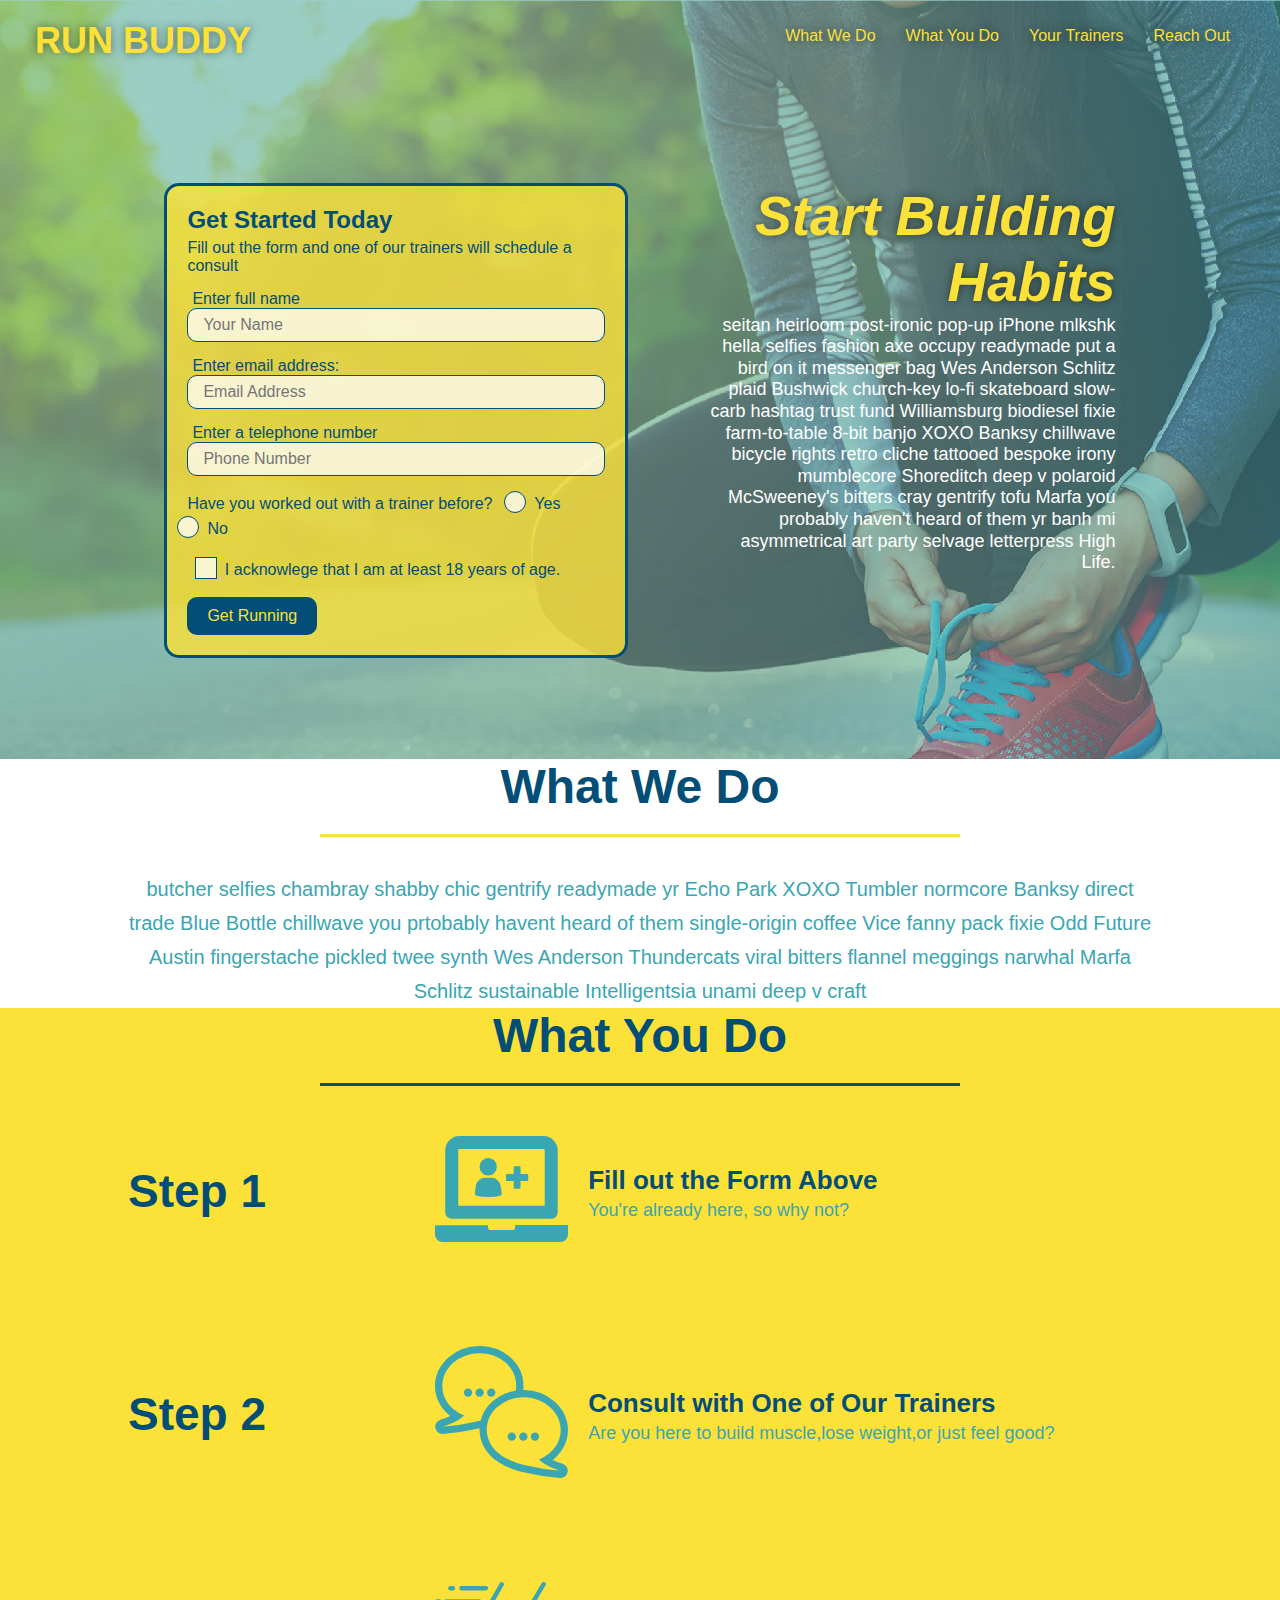
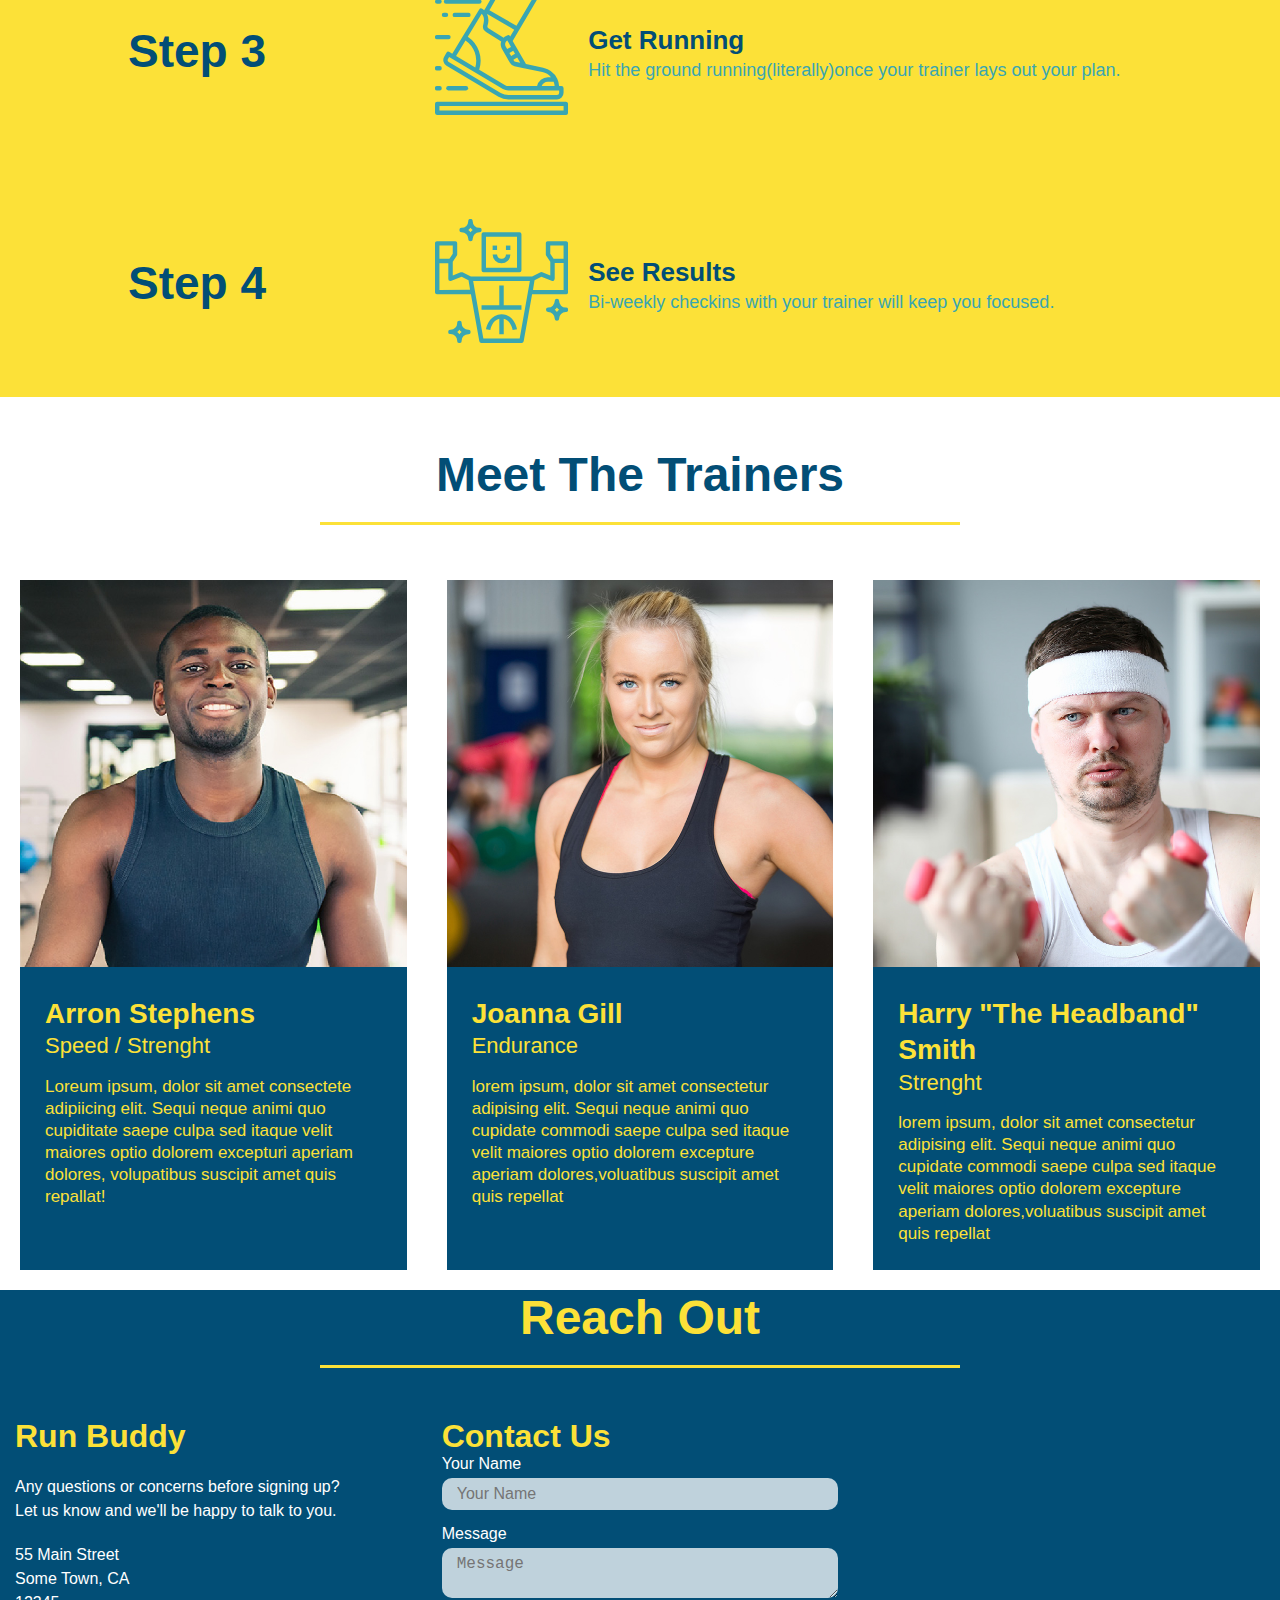
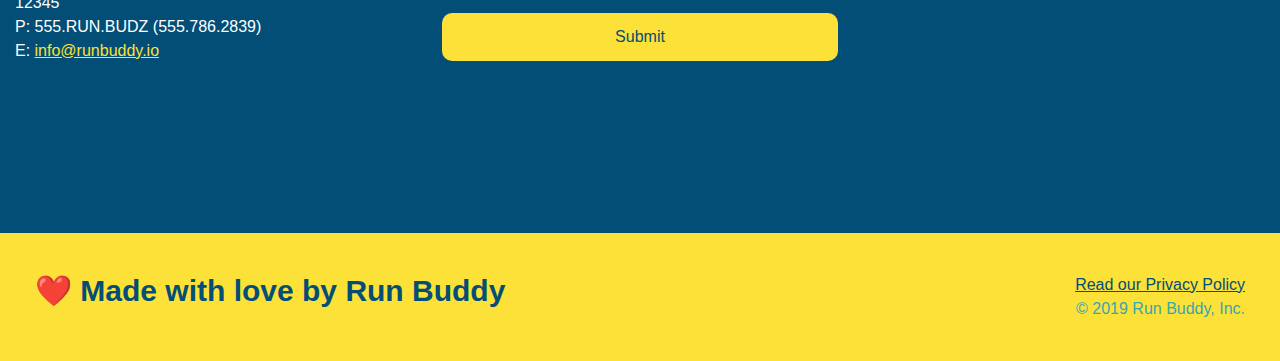
<file: index.html>
<!DOCTYPE html>
<html lang="en">
    <head>
        <meta charset="UTF-8" />
        <title>Run Buddy</title>
        <link rel="stylesheet" href="./assets/css/style.css"/>
        <meta name="viewport" content="width=device-width, initial-scale=1.0"/>


    </head>
    <body>
        <!--navigation-->
        <header>
        <h1>
            <a href="/">RUN BUDDY</a>
        </h1>
        <nav>
            <!--Unordered list elemant-->
            <ul>
                <!--List item element-->
                <li>
                    <!--Anchor element-->
                    <a href="#what-we-do">What We Do</a>
                </li>
                <li>
                    <a href="#what-you-do">What You Do</a>
                </li>
                <li>
                    <a href="#your-trainers">Your Trainers</a>
                </li>
                <li>
                    <a href="#reach-out">Reach Out</a>
                </li>
            </ul>
        </nav>
        </header>

        <!--hero/jumbotron-->
        <section class="hero">
           
            <div class="hero-form">
                <h3>Get Started Today</h3>
                <p>Fill out the form and one of our trainers will schedule a consult</p>
            <!--Add for Element-->
            <form>
                <label for="name">Enter full name</label>
                <input type="text" placeholder="Your Name" name="name" id="name" class="form-input"/>
                <label for="email">Enter email address:</label>
                <input type="email" placeholder="Email Address" name="email" id="email" class="form-input"/>
                <label for="phone">Enter a telephone number</label>
                <input type="tel" placeholder="Phone Number" name="phone" id="phone" class="form-input "/>
                <p>
                    Have you worked out with a trainer before?

                 <span class="radio-wrapper">
                     <input type="radio" name="trainer-confirm" id="trainer-yes"/>
                     <label for="trainer-yes">Yes</label>
                 </span>
                 <span class="radio-wrapper">
                     <input type="radio" name="trainer-confirm" id="trainer-no"/>
                     <label for="trainer-no">No</label>
                 </span>
                </p>
                <p>
                 <span class="checkbox-wrapper">
                     <input type="checkbox" name="age-confirm" id="checkbox"/>
                     <label for="checkbox">I acknowlege that I am at least 18 years of age.</label>
                </span>
                </p>
                <button type="submit">
                Get Running
                 </button>
            </form>
            </div>
            <div class="hero-cta">
                <h2>Start Building Habits</h2>
                <p>
                    seitan heirloom post-ironic pop-up iPhone mlkshk hella selfies fashion axe occupy readymade put a bird on it messenger bag Wes Anderson Schlitz plaid Bushwick church-key lo-fi skateboard slow-carb hashtag trust fund Williamsburg biodiesel fixie farm-to-table 8-bit banjo XOXO Banksy chillwave bicycle rights retro cliche tattooed bespoke irony mumblecore Shoreditch deep v polaroid McSweeney's bitters cray gentrify tofu Marfa you probably haven't heard of them yr banh mi asymmetrical art party selvage letterpress High Life.
                </p>
            </div>
        </section>
    
        <!--"what we do"-->
        <section id="what-we-do" class="intro">
            <!--Wrap every h2 with a class of "section titile"in this div-->
            <div class="flex row">
            <h2 class="section-title primary-border">What We Do</h2>
            </div>
            <div class="flex row">
            <p>butcher selfies chambray shabby chic gentrify readymade yr Echo Park XOXO Tumbler normcore Banksy direct trade Blue Bottle chillwave you prtobably havent heard of them single-origin coffee Vice fanny pack fixie Odd Future Austin fingerstache pickled twee synth Wes Anderson Thundercats viral bitters flannel meggings narwhal Marfa Schlitz sustainable Intelligentsia unami deep v craft  </p>
            </div>
        </section>

        <!--"what you do"-->
        <section id="what-you-do" class="steps">
            <div class="flex row">
            <h2 class="section-title secondary-border">What You Do</h2>
            </div>
            <div class="step">
                <h3>Step 1</h3>
                <div class="step-info">
                    <div class="step-image">
                         <img src="assets/img/step-1.svg" alt=""/>
                    </div>
                    <div class="step-text">
                        <h4>Fill out the Form Above</h4>
                         <p>You're already here, so why not?</p>
                    </div>
                 </div>  
            </div>

            <div class="step">
                <h3>Step 2</h3>
                <div class="step-info">
                    <div class="step-image">
                         <img src="assets/img/step-2.svg"alt=""/>
                    </div>
                    <div class="step-text">
                        <h4>Consult with One of Our Trainers</h4>
                        <p>Are you here to build muscle,lose weight,or just feel good?</p>
                    </div>
                 </div>
            </div>

            <div class="step">
                <h3>Step 3</h3>
                <div class="step-info">
                    <div class="step-image">
                        <img src="assets/img/step-3.svg"alt=""/>
                    </div>
                    <div class="step-text">
                        <h4>Get Running</h4>
                        <p>Hit the ground running(literally)once your trainer lays out your plan.</p>
                    </div>
                </div>
            </div>

            <div class="step">
                <h3>Step 4</h3>
                <div class="step-info">
                    <div class="step-image">
                        <img src="assets/img/step-4.svg"alt=""/>
                    </div>
                    <div class="step-text">
                        <h4> See Results</h4>
                        <p>Bi-weekly checkins with your trainer will keep you focused.</p>
                    </div>
                </div>
            </div>
        </section>

        <!--"meet the trainers"-->
        <section id="your-trainers">
            <div class="flex row">
            <h2 class="section-title primary-border">Meet The Trainers</h2>
            </div>
        <div class="trainers">
            <article class="trainer">
                <img src="assets/img/trainer-1.jpg" alt="Arron Stephens in his workout clothes,ready to pump some iron"/>
                <div class="trainer-bio">
                    <h3 class="trainer-name">Arron Stephens</h3>
                    <h4 class="trainer-role">Speed / Strenght</h4>
                    <p>Loreum ipsum, dolor sit amet consectete adipiicing elit. Sequi neque animi quo cupiditate saepe culpa sed
                        itaque velit maiores optio dolorem excepturi aperiam dolores, volupatibus suscipit amet quis repallat!
                    </p>
                </div>
            </article>
            <article class="trainer">
                <img src="assets/img/trainer-2.jpg"alt="Joanna Gill cooling off after a workout"/>
                <div class="trainer-bio">
                    <h3 class="trainer-name">Joanna Gill</h3>
                    <h4 class="trainer-role">Endurance</h4>
                    <p>
                        lorem ipsum, dolor sit amet consectetur adipising elit. Sequi neque animi quo cupidate commodi saepe culpa sed
                        itaque velit maiores optio dolorem excepture aperiam dolores,voluatibus suscipit amet quis repellat
                    </p>
                </div>
              
            </article>
            <article class=trainer>
                <img src="assets/img/trainer-3.jpg"alt="Harry Smith wearing a headband and lifting ically small pink weights"/>
                <div class="trainer-bio">
                    <h3 class="trainer-name">Harry "The Headband" Smith</h3>
                    <h4 class="trainer-role">Strenght</h4>
                    <p>lorem ipsum, dolor sit amet consectetur adipising elit. Sequi neque animi quo cupidate commodi saepe culpa sed
                        itaque velit maiores optio dolorem excepture aperiam dolores,voluatibus suscipit amet quis repellat
                    </p>
                </div>
            </article>
        </div>
        </section>

        <!--"reach out"-->
        <section id="reach-out" class="contact">
            <div class="flex row">
            <h2 class="section-title secondary-border">Reach Out</h2>
            </div>
            <div class="contact-info">
            <div>
                <h3>Run Buddy</h3>
                <p>
                    Any questions or concerns before signing up?
                    <br/>
                    Let us know and we'll be happy to talk to you.
                </p>
                <address>
                    55 Main Street <br/>
                    Some Town, CA <br/>
                    12345  <br/>
                    P: 555.RUN.BUDZ (555.786.2839) <br/>
                    E: <a href="mailto:info@runbuddy.io">info@runbuddy.io</a>
                </address>
                 </div>
          
            <div class="contact-form">
                <h3>Contact Us</h3>
                <form>
                    <label for="contact-name">Your Name</label>
                    <input type="text" id="contact-name" placeholder="Your Name">

                    <label for="contact-message">Message</label>
                    <textarea id="contact message" placeholder="Message"></textarea>

                    <button type="submit">Submit</button>
                </form>
            </div>
           
                <iframe src="https://www.google.com/maps/embed?pb=!1m18!1m12!1m3!1d3336.07559968783!2d-86.84334058495718!3d33.26451308082751!2m3!1f0!2f0!3f0!3m2!1i1024!2i768!4f13.1!3m3!1m2!1s0x8889268abb59ef27%3A0x117d413a7f99a0d6!2s1285%20Amberley%20Woods%20Dr%2C%20Helena%2C%20AL%2035080!5e0!3m2!1sen!2sus!4v1639708096978!5m2!1sen!2sus"
                 style="border:0;"
                 allowfullscreen=""
                 loading="lazy"></iframe>
            </div>
        </section>

        <!--footer-->
        <footer>
            <h2>❤️ Made with love by Run Buddy</h2>
            <div>
                <a href="./privacy-policy.html">Read our Privacy Policy</a><br/>
                &copy; 2019 Run Buddy, Inc.
            </div>
        </footer>


    </body>
</html>
</file>
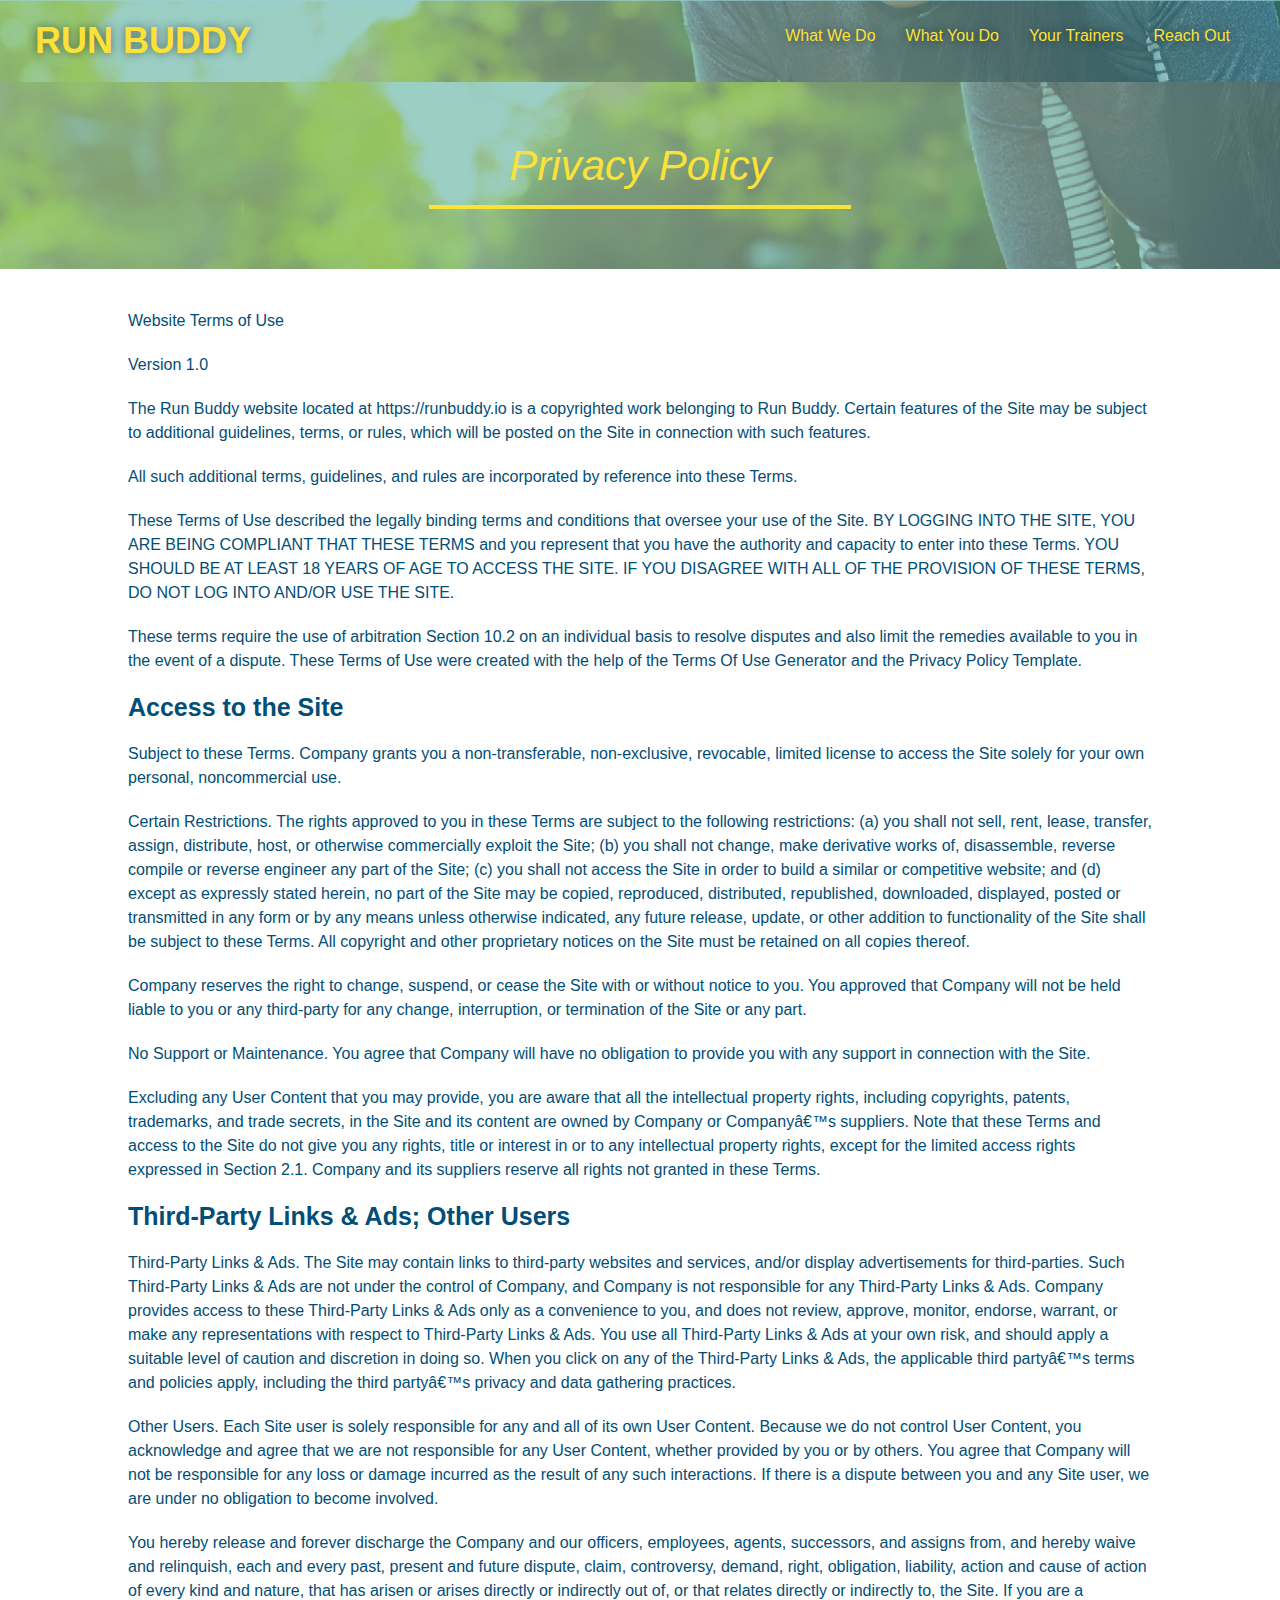
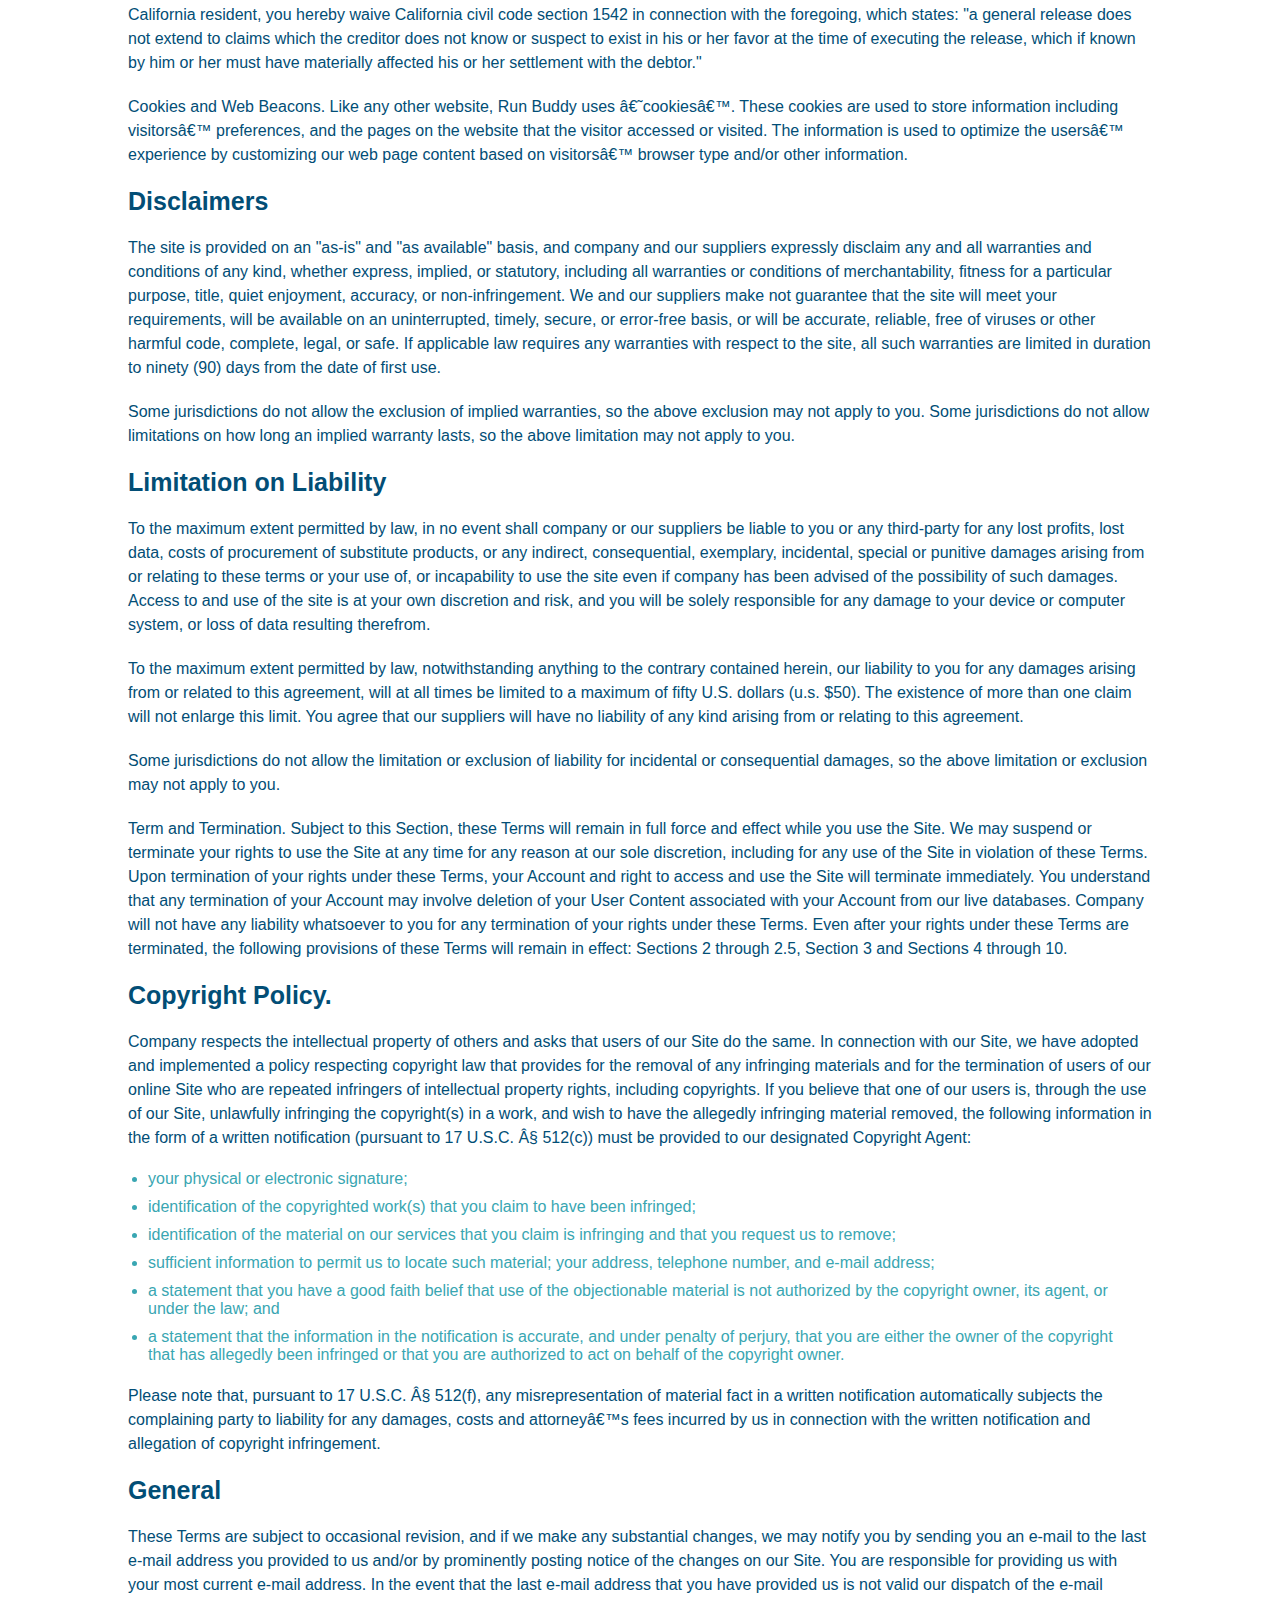
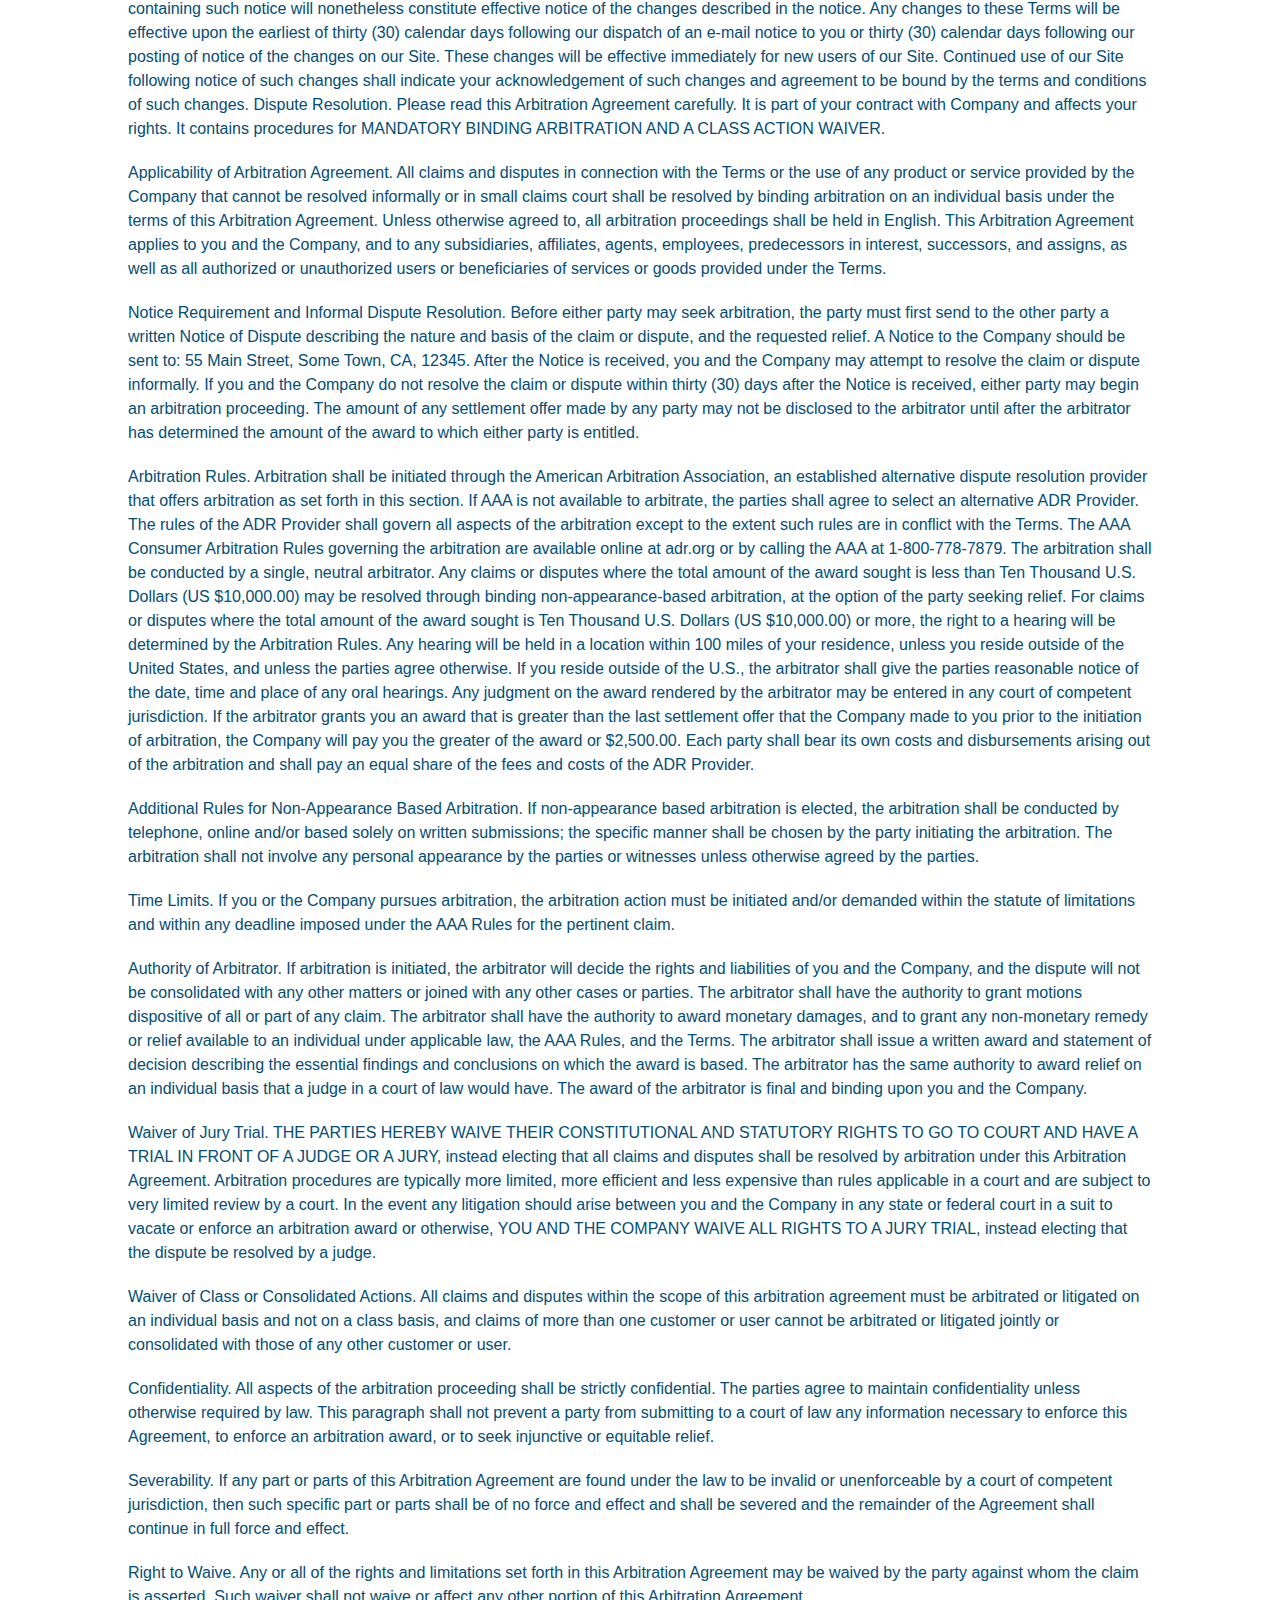
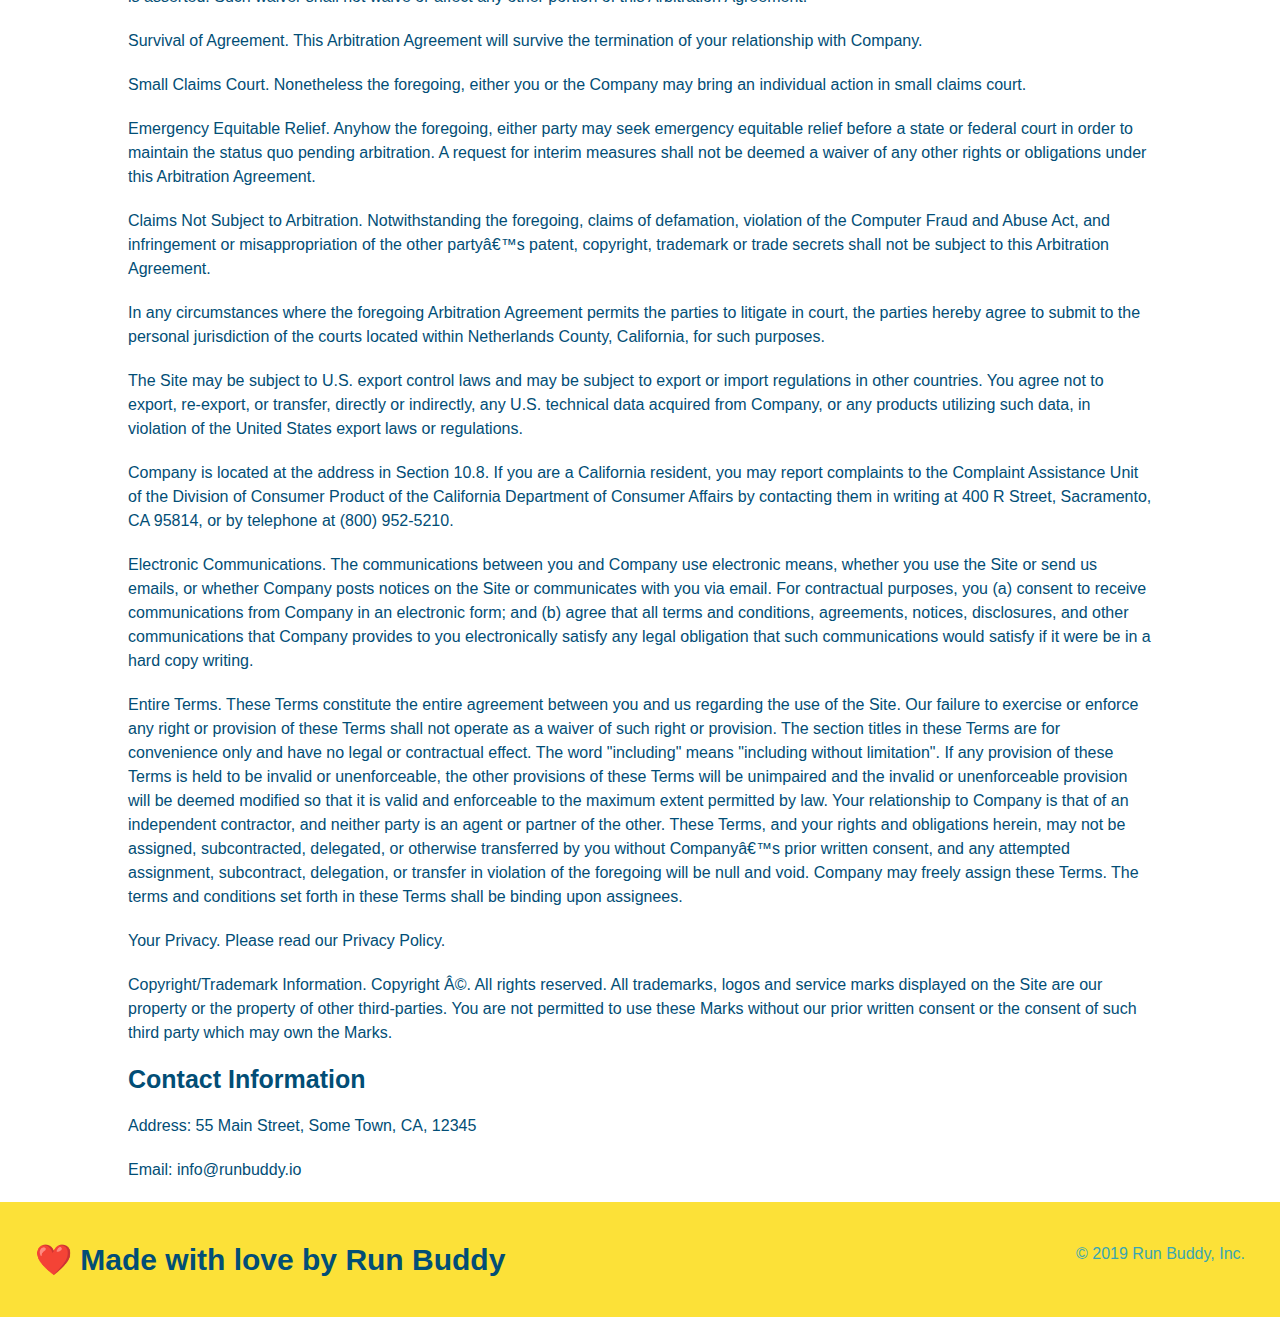
<file: privacy-policy.html>
<!DOCTYPE html>
<html lang="en">
    <head>
        <meta charset="UTF-8">
        <title> Privacy Policy - Run Buddy</title>
        <link rel="stylesheet" href="./assets/css/style.css"/>
        <link rel="stylesheet" href="./assets/css/secondary-styles.css"/>
        <meta name="viewport" content="width=device-width, initial-scale=1.0"/>
    </head>
    <body>
  <!--navigation-->
  <header>
    <h1>
        <a href="/">RUN BUDDY</a>
    </h1>
    <nav>
        <!--Unordered list elemant-->
        <ul>
            <!--List item element-->
            <li>
                <!--Anchor element-->
                <a href="./index.html#what-we-do">What We Do</a>
            </li>
            <li>
                <a href="./index.html#what-you-do">What You Do</a>
            </li>
            <li>
                <a href="./index.html#your-trainers">Your Trainers</a>
            </li>
            <li>
                <a href="./index.html#reach-out">Reach Out</a>
            </li>
        </ul>
    </nav>
    </header>
    <section class="hero">
        <h2 class="page-title">
            Privacy Policy
        </h2>
        
    </section>
    <article class="secondary-content">
        <p>
            Website Terms of Use
          </p>
    
          <p>
            Version 1.0
          </p>
    
          <p>
            The Run Buddy website located at https://runbuddy.io is a copyrighted work belonging to Run Buddy. Certain
            features of the Site may be subject to additional guidelines, terms, or rules, which will be posted on the Site
            in connection with such features.
          </p>
    
          <p>
            All such additional terms, guidelines, and rules are incorporated by reference into these Terms.
          </p>
    
          <p>
            These Terms of Use described the legally binding terms and conditions that oversee your use of the Site. BY
            LOGGING INTO THE SITE, YOU ARE BEING COMPLIANT THAT THESE TERMS and you represent that you have the authority
            and capacity to enter into these Terms. YOU SHOULD BE AT LEAST 18 YEARS OF AGE TO ACCESS THE SITE. IF YOU
            DISAGREE WITH ALL OF THE PROVISION OF THESE TERMS, DO NOT LOG INTO AND/OR USE THE SITE.
          </p>
    
          <p>
            These terms require the use of arbitration Section 10.2 on an individual basis to resolve disputes and also
            limit the remedies available to you in the event of a dispute. These Terms of Use were created with the help of
            the Terms Of Use Generator and the Privacy Policy Template.
          </p>
    
          <h3>
            Access to the Site
          </h3>
    
          <p>
            Subject to these Terms. Company grants you a non-transferable, non-exclusive, revocable, limited license to
            access the Site solely for your own personal, noncommercial use.
          </p>
    
          <p>
            Certain Restrictions. The rights approved to you in these Terms are subject to the following restrictions: (a)
            you shall not sell, rent, lease, transfer, assign, distribute, host, or otherwise commercially exploit the Site;
            (b) you shall not change, make derivative works of, disassemble, reverse compile or reverse engineer any part of
            the Site; (c) you shall not access the Site in order to build a similar or competitive website; and (d) except
            as expressly stated herein, no part of the Site may be copied, reproduced, distributed, republished, downloaded,
            displayed, posted or transmitted in any form or by any means unless otherwise indicated, any future release,
            update, or other addition to functionality of the Site shall be subject to these Terms. All copyright and other
            proprietary notices on the Site must be retained on all copies thereof.
          </p>
    
          <p>
            Company reserves the right to change, suspend, or cease the Site with or without notice to you. You approved
            that Company will not be held liable to you or any third-party for any change, interruption, or termination of
            the Site or any part.
          </p>
    
          <p>
            No Support or Maintenance. You agree that Company will have no obligation to provide you with any support in
            connection with the Site.
          </p>
    
          <p>
            Excluding any User Content that you may provide, you are aware that all the intellectual property rights,
            including copyrights, patents, trademarks, and trade secrets, in the Site and its content are owned by Company
            or Companyâ€™s suppliers. Note that these Terms and access to the Site do not give you any rights, title or
            interest in or to any intellectual property rights, except for the limited access rights expressed in Section
            2.1. Company and its suppliers reserve all rights not granted in these Terms.
          </p>
    
          <h3>
            Third-Party Links & Ads; Other Users
          </h3>
    
          <p>
            Third-Party Links & Ads. The Site may contain links to third-party websites and services, and/or display
            advertisements for third-parties. Such Third-Party Links & Ads are not under the control of Company, and Company
            is not responsible for any Third-Party Links & Ads. Company provides access to these Third-Party Links & Ads
            only as a convenience to you, and does not review, approve, monitor, endorse, warrant, or make any
            representations with respect to Third-Party Links & Ads. You use all Third-Party Links & Ads at your own risk,
            and should apply a suitable level of caution and discretion in doing so. When you click on any of the
            Third-Party Links & Ads, the applicable third partyâ€™s terms and policies apply, including the third partyâ€™s
            privacy and data gathering practices.
          </p>
    
          <p>
            Other Users. Each Site user is solely responsible for any and all of its own User Content. Because we do not
            control User Content, you acknowledge and agree that we are not responsible for any User Content, whether
            provided by you or by others. You agree that Company will not be responsible for any loss or damage incurred as
            the result of any such interactions. If there is a dispute between you and any Site user, we are under no
            obligation to become involved.
          </p>
    
          <p>
            You hereby release and forever discharge the Company and our officers, employees, agents, successors, and
            assigns from, and hereby waive and relinquish, each and every past, present and future dispute, claim,
            controversy, demand, right, obligation, liability, action and cause of action of every kind and nature, that has
            arisen or arises directly or indirectly out of, or that relates directly or indirectly to, the Site. If you are
            a California resident, you hereby waive California civil code section 1542 in connection with the foregoing,
            which states: "a general release does not extend to claims which the creditor does not know or suspect to exist
            in his or her favor at the time of executing the release, which if known by him or her must have materially
            affected his or her settlement with the debtor."
          </p>
    
          <p>
            Cookies and Web Beacons. Like any other website, Run Buddy uses â€˜cookiesâ€™. These cookies are used to store
            information including visitorsâ€™ preferences, and the pages on the website that the visitor accessed or visited.
            The information is used to optimize the usersâ€™ experience by customizing our web page content based on visitorsâ€™
            browser type and/or other information.
          </p>
    
          <h3>
            Disclaimers
          </h3>
    
          <p>
            The site is provided on an "as-is" and "as available" basis, and company and our suppliers expressly disclaim
            any and all warranties and conditions of any kind, whether express, implied, or statutory, including all
            warranties or conditions of merchantability, fitness for a particular purpose, title, quiet enjoyment, accuracy,
            or non-infringement. We and our suppliers make not guarantee that the site will meet your requirements, will be
            available on an uninterrupted, timely, secure, or error-free basis, or will be accurate, reliable, free of
            viruses or other harmful code, complete, legal, or safe. If applicable law requires any warranties with respect
            to the site, all such warranties are limited in duration to ninety (90) days from the date of first use.
          </p>
    
          <p>
            Some jurisdictions do not allow the exclusion of implied warranties, so the above exclusion may not apply to
            you. Some jurisdictions do not allow limitations on how long an implied warranty lasts, so the above limitation
            may not apply to you.
          </p>
    
          <h3>
            Limitation on Liability
          </h3>
    
          <p>
            To the maximum extent permitted by law, in no event shall company or our suppliers be liable to you or any
            third-party for any lost profits, lost data, costs of procurement of substitute products, or any indirect,
            consequential, exemplary, incidental, special or punitive damages arising from or relating to these terms or
            your use of, or incapability to use the site even if company has been advised of the possibility of such
            damages. Access to and use of the site is at your own discretion and risk, and you will be solely responsible
            for any damage to your device or computer system, or loss of data resulting therefrom.
          </p>
    
          <p>
            To the maximum extent permitted by law, notwithstanding anything to the contrary contained herein, our liability
            to you for any damages arising from or related to this agreement, will at all times be limited to a maximum of
            fifty U.S. dollars (u.s. $50). The existence of more than one claim will not enlarge this limit. You agree that
            our suppliers will have no liability of any kind arising from or relating to this agreement.
          </p>
    
          <p>
            Some jurisdictions do not allow the limitation or exclusion of liability for incidental or consequential
            damages, so the above limitation or exclusion may not apply to you.
          </p>
    
          <p>
            Term and Termination. Subject to this Section, these Terms will remain in full force and effect while you use
            the Site. We may suspend or terminate your rights to use the Site at any time for any reason at our sole
            discretion, including for any use of the Site in violation of these Terms. Upon termination of your rights under
            these Terms, your Account and right to access and use the Site will terminate immediately. You understand that
            any termination of your Account may involve deletion of your User Content associated with your Account from our
            live databases. Company will not have any liability whatsoever to you for any termination of your rights under
            these Terms. Even after your rights under these Terms are terminated, the following provisions of these Terms
            will remain in effect: Sections 2 through 2.5, Section 3 and Sections 4 through 10.
          </p>
    
          <h3>
            Copyright Policy.
          </h3>
    
          <p>
            Company respects the intellectual property of others and asks that users of our Site do the same. In connection
            with our Site, we have adopted and implemented a policy respecting copyright law that provides for the removal
            of any infringing materials and for the termination of users of our online Site who are repeated infringers of
            intellectual property rights, including copyrights. If you believe that one of our users is, through the use of
            our Site, unlawfully infringing the copyright(s) in a work, and wish to have the allegedly infringing material
            removed, the following information in the form of a written notification (pursuant to 17 U.S.C. Â§ 512(c)) must
            be provided to our designated Copyright Agent:
          </p>
    
          <ul>
            <li>
              your physical or electronic signature;
            </li>
            <li>
              identification of the copyrighted work(s) that you claim to have been infringed;
            </li>
            <li>
              identification of the material on our services that you claim is infringing and that you request us to remove;
            </li>
            <li>
              sufficient information to permit us to locate such material; your address, telephone number, and e-mail
              address;
            </li>
            <li>
              a statement that you have a good faith belief that use of the objectionable material is not authorized by the
              copyright owner, its agent, or under the law; and
            </li>
            <li>
              a statement that the information in the notification is accurate, and under penalty of perjury, that you are
              either the owner of the copyright that has allegedly been infringed or that you are authorized to act on
              behalf of the copyright owner.
            </li>
          </ul>
    
          <p>
            Please note that, pursuant to 17 U.S.C. Â§ 512(f), any misrepresentation of material fact in a written
            notification automatically subjects the complaining party to liability for any damages, costs and attorneyâ€™s
            fees incurred by us in connection with the written notification and allegation of copyright infringement.
          </p>
    
          <h3>
            General
          </h3>
    
          <p>
            These Terms are subject to occasional revision, and if we make any substantial changes, we may notify you by
            sending you an e-mail to the last e-mail address you provided to us and/or by prominently posting notice of the
            changes on our Site. You are responsible for providing us with your most current e-mail address. In the event
            that the last e-mail address that you have provided us is not valid our dispatch of the e-mail containing such
            notice will nonetheless constitute effective notice of the changes described in the notice. Any changes to these
            Terms will be effective upon the earliest of thirty (30) calendar days following our dispatch of an e-mail
            notice to you or thirty (30) calendar days following our posting of notice of the changes on our Site. These
            changes will be effective immediately for new users of our Site. Continued use of our Site following notice of
            such changes shall indicate your acknowledgement of such changes and agreement to be bound by the terms and
            conditions of such changes. Dispute Resolution. Please read this Arbitration Agreement carefully. It is part of
            your contract with Company and affects your rights. It contains procedures for MANDATORY BINDING ARBITRATION AND
            A CLASS ACTION WAIVER.
          </p>
    
          <p>
            Applicability of Arbitration Agreement. All claims and disputes in connection with the Terms or the use of any
            product or service provided by the Company that cannot be resolved informally or in small claims court shall be
            resolved by binding arbitration on an individual basis under the terms of this Arbitration Agreement. Unless
            otherwise agreed to, all arbitration proceedings shall be held in English. This Arbitration Agreement applies to
            you and the Company, and to any subsidiaries, affiliates, agents, employees, predecessors in interest,
            successors, and assigns, as well as all authorized or unauthorized users or beneficiaries of services or goods
            provided under the Terms.
          </p>
    
          <p>
            Notice Requirement and Informal Dispute Resolution. Before either party may seek arbitration, the party must
            first send to the other party a written Notice of Dispute describing the nature and basis of the claim or
            dispute, and the requested relief. A Notice to the Company should be sent to: 55 Main Street, Some Town, CA,
            12345. After the Notice is received, you and the Company may attempt to resolve the claim or dispute informally.
            If you and the Company do not resolve the claim or dispute within thirty (30) days after the Notice is received,
            either party may begin an arbitration proceeding. The amount of any settlement offer made by any party may not
            be disclosed to the arbitrator until after the arbitrator has determined the amount of the award to which either
            party is entitled.
          </p>
    
          <p>
            Arbitration Rules. Arbitration shall be initiated through the American Arbitration Association, an established
            alternative dispute resolution provider that offers arbitration as set forth in this section. If AAA is not
            available to arbitrate, the parties shall agree to select an alternative ADR Provider. The rules of the ADR
            Provider shall govern all aspects of the arbitration except to the extent such rules are in conflict with the
            Terms. The AAA Consumer Arbitration Rules governing the arbitration are available online at adr.org or by
            calling the AAA at 1-800-778-7879. The arbitration shall be conducted by a single, neutral arbitrator. Any
            claims or disputes where the total amount of the award sought is less than Ten Thousand U.S. Dollars (US
            $10,000.00) may be resolved through binding non-appearance-based arbitration, at the option of the party seeking
            relief. For claims or disputes where the total amount of the award sought is Ten Thousand U.S. Dollars (US
            $10,000.00) or more, the right to a hearing will be determined by the Arbitration Rules. Any hearing will be
            held in a location within 100 miles of your residence, unless you reside outside of the United States, and
            unless the parties agree otherwise. If you reside outside of the U.S., the arbitrator shall give the parties
            reasonable notice of the date, time and place of any oral hearings. Any judgment on the award rendered by the
            arbitrator may be entered in any court of competent jurisdiction. If the arbitrator grants you an award that is
            greater than the last settlement offer that the Company made to you prior to the initiation of arbitration, the
            Company will pay you the greater of the award or $2,500.00. Each party shall bear its own costs and
            disbursements arising out of the arbitration and shall pay an equal share of the fees and costs of the ADR
            Provider.
          </p>
    
          <p>
            Additional Rules for Non-Appearance Based Arbitration. If non-appearance based arbitration is elected, the
            arbitration shall be conducted by telephone, online and/or based solely on written submissions; the specific
            manner shall be chosen by the party initiating the arbitration. The arbitration shall not involve any personal
            appearance by the parties or witnesses unless otherwise agreed by the parties.
          </p>
    
          <p>
            Time Limits. If you or the Company pursues arbitration, the arbitration action must be initiated and/or demanded
            within the statute of limitations and within any deadline imposed under the AAA Rules for the pertinent claim.
          </p>
    
          <p>
            Authority of Arbitrator. If arbitration is initiated, the arbitrator will decide the rights and liabilities of
            you and the Company, and the dispute will not be consolidated with any other matters or joined with any other
            cases or parties. The arbitrator shall have the authority to grant motions dispositive of all or part of any
            claim. The arbitrator shall have the authority to award monetary damages, and to grant any non-monetary remedy
            or relief available to an individual under applicable law, the AAA Rules, and the Terms. The arbitrator shall
            issue a written award and statement of decision describing the essential findings and conclusions on which the
            award is based. The arbitrator has the same authority to award relief on an individual basis that a judge in a
            court of law would have. The award of the arbitrator is final and binding upon you and the Company.
          </p>
    
          <p>
            Waiver of Jury Trial. THE PARTIES HEREBY WAIVE THEIR CONSTITUTIONAL AND STATUTORY RIGHTS TO GO TO COURT AND HAVE
            A TRIAL IN FRONT OF A JUDGE OR A JURY, instead electing that all claims and disputes shall be resolved by
            arbitration under this Arbitration Agreement. Arbitration procedures are typically more limited, more efficient
            and less expensive than rules applicable in a court and are subject to very limited review by a court. In the
            event any litigation should arise between you and the Company in any state or federal court in a suit to vacate
            or enforce an arbitration award or otherwise, YOU AND THE COMPANY WAIVE ALL RIGHTS TO A JURY TRIAL, instead
            electing that the dispute be resolved by a judge.
          </p>
    
          <p>
            Waiver of Class or Consolidated Actions. All claims and disputes within the scope of this arbitration agreement
            must be arbitrated or litigated on an individual basis and not on a class basis, and claims of more than one
            customer or user cannot be arbitrated or litigated jointly or consolidated with those of any other customer or
            user.
          </p>
    
          <p>
            Confidentiality. All aspects of the arbitration proceeding shall be strictly confidential. The parties agree to
            maintain confidentiality unless otherwise required by law. This paragraph shall not prevent a party from
            submitting to a court of law any information necessary to enforce this Agreement, to enforce an arbitration
            award, or to seek injunctive or equitable relief.
          </p>
    
          <p>
            Severability. If any part or parts of this Arbitration Agreement are found under the law to be invalid or
            unenforceable by a court of competent jurisdiction, then such specific part or parts shall be of no force and
            effect and shall be severed and the remainder of the Agreement shall continue in full force and effect.
          </p>
    
          <p>
            Right to Waive. Any or all of the rights and limitations set forth in this Arbitration Agreement may be waived
            by the party against whom the claim is asserted. Such waiver shall not waive or affect any other portion of this
            Arbitration Agreement.
          </p>
    
          <p>
            Survival of Agreement. This Arbitration Agreement will survive the termination of your relationship with
            Company.
          </p>
    
          <p>
            Small Claims Court. Nonetheless the foregoing, either you or the Company may bring an individual action in small
            claims court.
          </p>
    
          <p>
            Emergency Equitable Relief. Anyhow the foregoing, either party may seek emergency equitable relief before a
            state or federal court in order to maintain the status quo pending arbitration. A request for interim measures
            shall not be deemed a waiver of any other rights or obligations under this Arbitration Agreement.
          </p>
    
          <p>
            Claims Not Subject to Arbitration. Notwithstanding the foregoing, claims of defamation, violation of the
            Computer Fraud and Abuse Act, and infringement or misappropriation of the other partyâ€™s patent, copyright,
            trademark or trade secrets shall not be subject to this Arbitration Agreement.
          </p>
    
          <p>
            In any circumstances where the foregoing Arbitration Agreement permits the parties to litigate in court, the
            parties hereby agree to submit to the personal jurisdiction of the courts located within Netherlands County,
            California, for such purposes.
          </p>
    
          <p>
            The Site may be subject to U.S. export control laws and may be subject to export or import regulations in other
            countries. You agree not to export, re-export, or transfer, directly or indirectly, any U.S. technical data
            acquired from Company, or any products utilizing such data, in violation of the United States export laws or
            regulations.
          </p>
    
          <p>
            Company is located at the address in Section 10.8. If you are a California resident, you may report complaints
            to the Complaint Assistance Unit of the Division of Consumer Product of the California Department of Consumer
            Affairs by contacting them in writing at 400 R Street, Sacramento, CA 95814, or by telephone at (800) 952-5210.
          </p>
    
          <p>
            Electronic Communications. The communications between you and Company use electronic means, whether you use the
            Site or send us emails, or whether Company posts notices on the Site or communicates with you via email. For
            contractual purposes, you (a) consent to receive communications from Company in an electronic form; and (b)
            agree that all terms and conditions, agreements, notices, disclosures, and other communications that Company
            provides to you electronically satisfy any legal obligation that such communications would satisfy if it were be
            in a hard copy writing.
          </p>
    
          <p>
            Entire Terms. These Terms constitute the entire agreement between you and us regarding the use of the Site. Our
            failure to exercise or enforce any right or provision of these Terms shall not operate as a waiver of such right
            or provision. The section titles in these Terms are for convenience only and have no legal or contractual
            effect. The word "including" means "including without limitation". If any provision of these Terms is held to be
            invalid or unenforceable, the other provisions of these Terms will be unimpaired and the invalid or
            unenforceable provision will be deemed modified so that it is valid and enforceable to the maximum extent
            permitted by law. Your relationship to Company is that of an independent contractor, and neither party is an
            agent or partner of the other. These Terms, and your rights and obligations herein, may not be assigned,
            subcontracted, delegated, or otherwise transferred by you without Companyâ€™s prior written consent, and any
            attempted assignment, subcontract, delegation, or transfer in violation of the foregoing will be null and void.
            Company may freely assign these Terms. The terms and conditions set forth in these Terms shall be binding upon
            assignees.
          </p>
    
          <p>
            Your Privacy. Please read our Privacy Policy.
          </p>
    
          <p>
            Copyright/Trademark Information. Copyright Â©. All rights reserved. All trademarks, logos and service marks
            displayed on the Site are our property or the property of other third-parties. You are not permitted to use
            these Marks without our prior written consent or the consent of such third party which may own the Marks.
          </p>
    
          <h3>
            Contact Information
          </h3>
    
          <p>
            Address: 55 Main Street, Some Town, CA, 12345
          </p>
    
          <p>
            Email: info@runbuddy.io
          </p>
    
    </article>

     <!--footer-->
     <footer>
        <h2>❤️ Made with love by Run Buddy</h2>
        <div>
            &copy; 2019 Run Buddy, Inc.
        </div>
    </footer>
    </body>
</html>
</file>
<file: assets/css/style.css>
:root{
    --primary-color: #fce138;
    --secondary-color: #024e76;
    --tertiary-color: #39a6b2;

}
*{
    margin: 0;
    padding: 0;
    box-sizing: border-box;
}
body{
    /*more on this crazy alphanumerical in a minute!*/
    color: var(--tertiary-color);
    font-family: Helvetica,Arial, sans-serif;
}

/*apply styles to hedder*/
header{
    padding: 20px 35px;
    background-color: var(--tertiary-color);
    display: flex;
    justify-content: space-between;
    flex-wrap: wrap;
    position: -webkit-sticky;
    position: sticky;
    top: 0;
    background-image: url("../hero-bg.jpg");
    background-size: cover;
    background-position: center;
    background-attachment: fixed;
    background-position: 80%;
    z-index: 9999;
}
header h1{
    font-weight: bold;
    font-size: 36px;
    color: var(--primary-color);
    margin: 0;
    text-shadow: 0 0 10px rgba(0, 0, 0, 0.5);
    
}
header a{
    color: var(--primary-color);
}
header a{
    text-decoration: none;
    color: var(--primary-color);
}
header nav{
    
    margin: 7px 0; 
}
header nav ul{
    display: flex;
    flex-wrap: wrap;
    justify-content: space-between;
    align-items: center;
    list-style: none;
}
header nav ul li a{
    padding: 10px 15px;
    font-weight: lighter;
    font-size: 1.55vwpx;
    text-shadow: 0 0 10px rgba(0, 0, 0, 0.5);
}
header nav ul li a:hover{
    background: var(--primary-color);
    color: var(--secondary-color);
    border-radius: 15px;
    text-shadow: none;
}
footer{
    background: var(--primary-color);
    width: 100%;
    padding: 40px 35px;
    display: flex;
    justify-content: space-between;
    flex-wrap: wrap;
}
footer h2{
    color: var(--secondary-color);
    font-size: 30px;
    margin: 0%;
}
footer div {
    line-height: 1.5;
    text-align: right;
}
footer a{
    color: var(--secondary-color);
}
/*hero style start*/
.hero{
    padding: 60px;
    background-image: url("../hero-bg.jpg");
    background-size: cover;
    background-position: center;
    display: flex;
    justify-content: center;
    flex-wrap: wrap;
    align-items: flex-start;
    background-attachment: fixed;
    background-position: 80%;
}
/*hero style end*/
.hero-cta{
    width: 35%;
    text-align: right;
    margin: 3.5%;
    color: #fff;
    font-size: 18px;
    line-height: 1.2;
}
.hero-cta h2{
    font-style: italic;
    font-size: 55px;
    color: var(--primary-color);
    text-shadow: 0 0 10px rgba(0, 0, 0, 0.5);
}
.hero-form{
    background-color:rgba(252, 225, 56, 0.8);
    color: var(--secondary-color);
    padding: 20px;
    border:solid 3px var(--secondary-color);
    width: 40%;
    margin: 3.5%;
    box-shadow: 0 0 10 rgba(0, 0, 0, 0.5);
    border-radius: 15px;
}
.hero-form h3{
    font-size: 24px;
    margin: 0px;
}
.hero-form p {
    margin: 5px 0 15px 0;
}
.form-input{
    border: 1px solid var(--secondary-color);
    display: block;
    padding: 7px 15px;
    font-size: 16px;
    color: var(--secondary-color);
    width: 100%;
    margin-bottom: 15px;
    border-radius: 10px;
    background-color: rgba(255, 255, 255, 0.75);
}
.form-input:focus{
    background-color: rgba(255, 255, 255, 1);
    outline: none;
}
.hero-form label{
    margin: 0 5px;
}
.hero-form button{
    color: var(--primary-color);
    background-color: var(--secondary-color);
    border: none;
    padding: 10px 20px;
    font-size: 16px;
    border-radius: 10px;
}
.hero-form button:hover{
    background-color: var(--tertiary-color);
}

/*what we do */

.intro p{
    line-height: 1.7;
    color: var(--tetiary-color);
    width: 80%;
    font-size: 20px;
    margin: 0 auto;
    text-align: center;
}
.steps{
    background: var(--primary-color);
}

.section-title{
    font-size: 48px;
    color: var(--secondary-color);
    border-bottom: 3px solid;
    padding-bottom: 20px;
    text-align: center;
    margin: 0 auto 35px auto;
    width: 50%;
} 
.primary-border{
    border-color: var(--primary-color);
}
.secondary-border{
    border-color: var(--tetiary-color);
}

.step h3{
    color: var(--secondary-color);
    font-size: 46px;
    flex: 1 30%;
}
.step-info{
    flex: 2 70%;
    display: flex;
    flex-wrap: wrap;
    align-items: center;

}
.step-text p{
    color: var(--tetiary-color);
    font-size: 18px;
}
.step-text h4{
    font-size: 26px;
    line-height: 1.5;
    color: var(--secondary-color);
}
.step{
    margin: 50px auto;
    padding-bottom: 50px;
    width: 80%;
    display: flex;
    flex-wrap: wrap;
    align-items: center;
    justify-content: space-between;
}
.step:not(:last-child){
    border-bottom: 1px solid var(--tetiary-color);
}
.step-image{
    flex: 1 12%;
    margin-right: 20px;
}
.step-text{
    flex: 12;
}
.step image img{
    max-width: 100%;
}
/*meet our trainer*/
.trainers{
    width: 100%;
    margin: auto;
    display: flex;
    flex-wrap: wrap;
    justify-content: space-around;
}
.trainer{
    margin: 20px;
    background: var(--secondary-color);
    color: var(--primary-color);
    flex: 1;
}
.trainer img{
    width: 100%;
}
.trainer-bio {
    padding: 25px;
    line-height: 1.3;
}
.text-left {
    text-align: left;
}
.text-right {
    text-align: right;
}
.trainer-bio h3 {
    font-size: 28px;
   
}
.trainer-bio h4 {
    font-weight: lighter;
    font-size: 22px;
    margin-bottom: 15px;
}
.trainer-bio p {
    font-size: 17px;
 
}
/*Reach Out Section*/

.contact {

    background-color: var(--secondary-color);
}
.contact h2{
    color: var(--primary-color);
}
.contact-info iframe{
    height: 400px;
}
.contact-info div{
    color: white;
}
.contact-info h3{
    color: var(--primary-color);
    font-size: 32px;
}
.contact-info p,
 .contact-info address{
    margin: 20px 0;
    line-height: 1.5;
    font-size: 16px;
    font-style: normal;
} 
.contact-info a{
    color: var(--primary-color);
}
/*reach out styles end*/
.flex-row{
    display: flex;
}
.contact-info{
    display: flex;
    justify-content: space-between;
    flex-wrap: wrap;
}
.contact-info > *{
    flex: 1;
    margin: 15px;
}
.contact-form input, .contact-form textarea{
    border: 1 px solid var(--secondary-color);
    display: block;
    padding: 7px 15px;
    font-size: 16px;
    color: var(--secondary-color);
    width: 100%;
    margin-bottom: 15px;
    margin-top: 5px;
    border-radius: 10px;
    background-color: rgba(255, 255, 255, 0.75);
} 
.contact-form input:focus, .contact-form textarea:focus{
    background-color: rgba(255, 255, 255, 1);
    outline: none;
}
.contact-form button{
    width: 100%;
    border: none;
    background: var(--primary-color);
    color: var(--secondary-color);
    text-align: center;
    padding: 15px 0;
    font-size: 16px;
    border-radius: 10px;
}
.contact-form button:hover{
    color: var(--primary-color);
    background:var(--tetiary-color);
}
/*Media Query for smaller desktop screen sand smaller*/
@media screen and (max-width: 980px) {
    header{
        padding-bottom: 0;
        justify-content: center;
        position: relative;
    }
    header h1{
        width: 100%;
        text-align: center;
    }
    header nav ul{
        margin-top: 20px;
        width: 100%;
        justify-content: center;
    }
    header nav ul li a{
        font-size: 20px;
    }
    footer h2, footer div{
        text-align: center;
        width: 100%;
    }
    .hero-cta, .hero-form{
        width:100%;
    }
    .hero-cta{
        text-align: center;
    }
    .section-title{
        width: 80%;
    }
    .trainer{
        flex: 0 70%;
    }
    .contact-info{
        flex: 1 100%;
    }
}

/*media query for tablets and smaller*/
@media screen and (max-width:768px) {
    section{
        padding: 30px 15px;
    }
    .step h3{
        flex: 1 100%;
        text-align: center;
    }
    .step-info{
        flex: 2 100%;
        text-align: center;
        justify-content: center;
    }
    .step-image{
        flex: 0 32%;
        margin-right: 0;
        margin-top: 15px;
        margin-bottom: 15px;
    }
    .step-text{
        flex: 100%;
    }
}

/*media query for mobile phones or smaller*/
@media screen and(max-width:575px){
    .hero-form button{
        width: 100%;
    }
    .section-title{
        width: 95%;
    }
    .intro p {
        width: 100%;
    }
    .trainer{
        flex: 0 100%;
    }
    .contact-info{
        text-align: center;
    }
    .contact-info > * {
        flex: 0 100%;
    }
    .contact-form{
        order: 3;
    }
}
.checkbox-wrapper input, .radio-wrapper input{
    opacity: 0;
}
.checkbox-wrapper label, .radio-wrapper label{
    position: relative;
    left: 10px;
    margin: 10px;
    line-height: 1.6;
}
.checkbox-wrapper label::before, .radio-wrapper label:before{
    content: "";
    height: 20px;
    width: 20px;
    background: rgba(255, 255, 255, 0.75);
    border: 1px solid var(--secondary-color);
    position: absolute;
    top: -4px;
    left: -30px;
}
.radio-wrapper label::before{
    border-radius: 50%;
}
.radio-wrapper label::after{
    content: "";
    width: 20px;
    height: 20px;
    border-radius: 50%;
    background: var(--secondary-color);
    position: absolute;
    left: -29px;
    top:-3px;
    background-image: radial-gradient(circle, var(--tetiary-color), var(--secondary-color));
}
.checkbox-wrapper label::after{
    content: "";
    height: 6px;
    width: 14px;
    border-left: 2px solid var(--secondary-color);
    border-bottom: 2px solid var(--secondary-color);
    position: absolute;
    left: -26px;
    top: 1px;
    transform: rotate(-58deg);
}
.checkbox-wrapper input + label::after,
 .radio-wrapper input + label::after{
    content: none;
}
.checkbox-wrapper input:checked + label::after,
.radio-wrapper input:checked + label::after{
    content: "";}
</file>
<file: assets/css/secondary-styles.css>
.hero{
    background-position: bottom;
    height: auto;
    text-align: center;
    margin-bottom: 40px;
}
.page-title{
    color: #fce138;
    display: inline-block;
    border-bottom: 4px solid #fce138;
    padding: 0 80px 15px 80px;
    font-weight: normal;
    font-size: 42px;
    font-style: italic;
}
.secondary-content{
    width: 80%;
    margin:0 auto;
    color: #024e76;
}
.secondary-content h3{
    font-size: 25px;
    margin: 20px 0;
}
.secondary-content p{
    font-size: 16px;
    line-height: 1.5;
    margin: 20px 0;
}
.secondary-content ul{
    margin: 15px 20px;
}
.secondary-content li {
    color: #39a6b2;
    margin: 10px 0;
}
</file>
